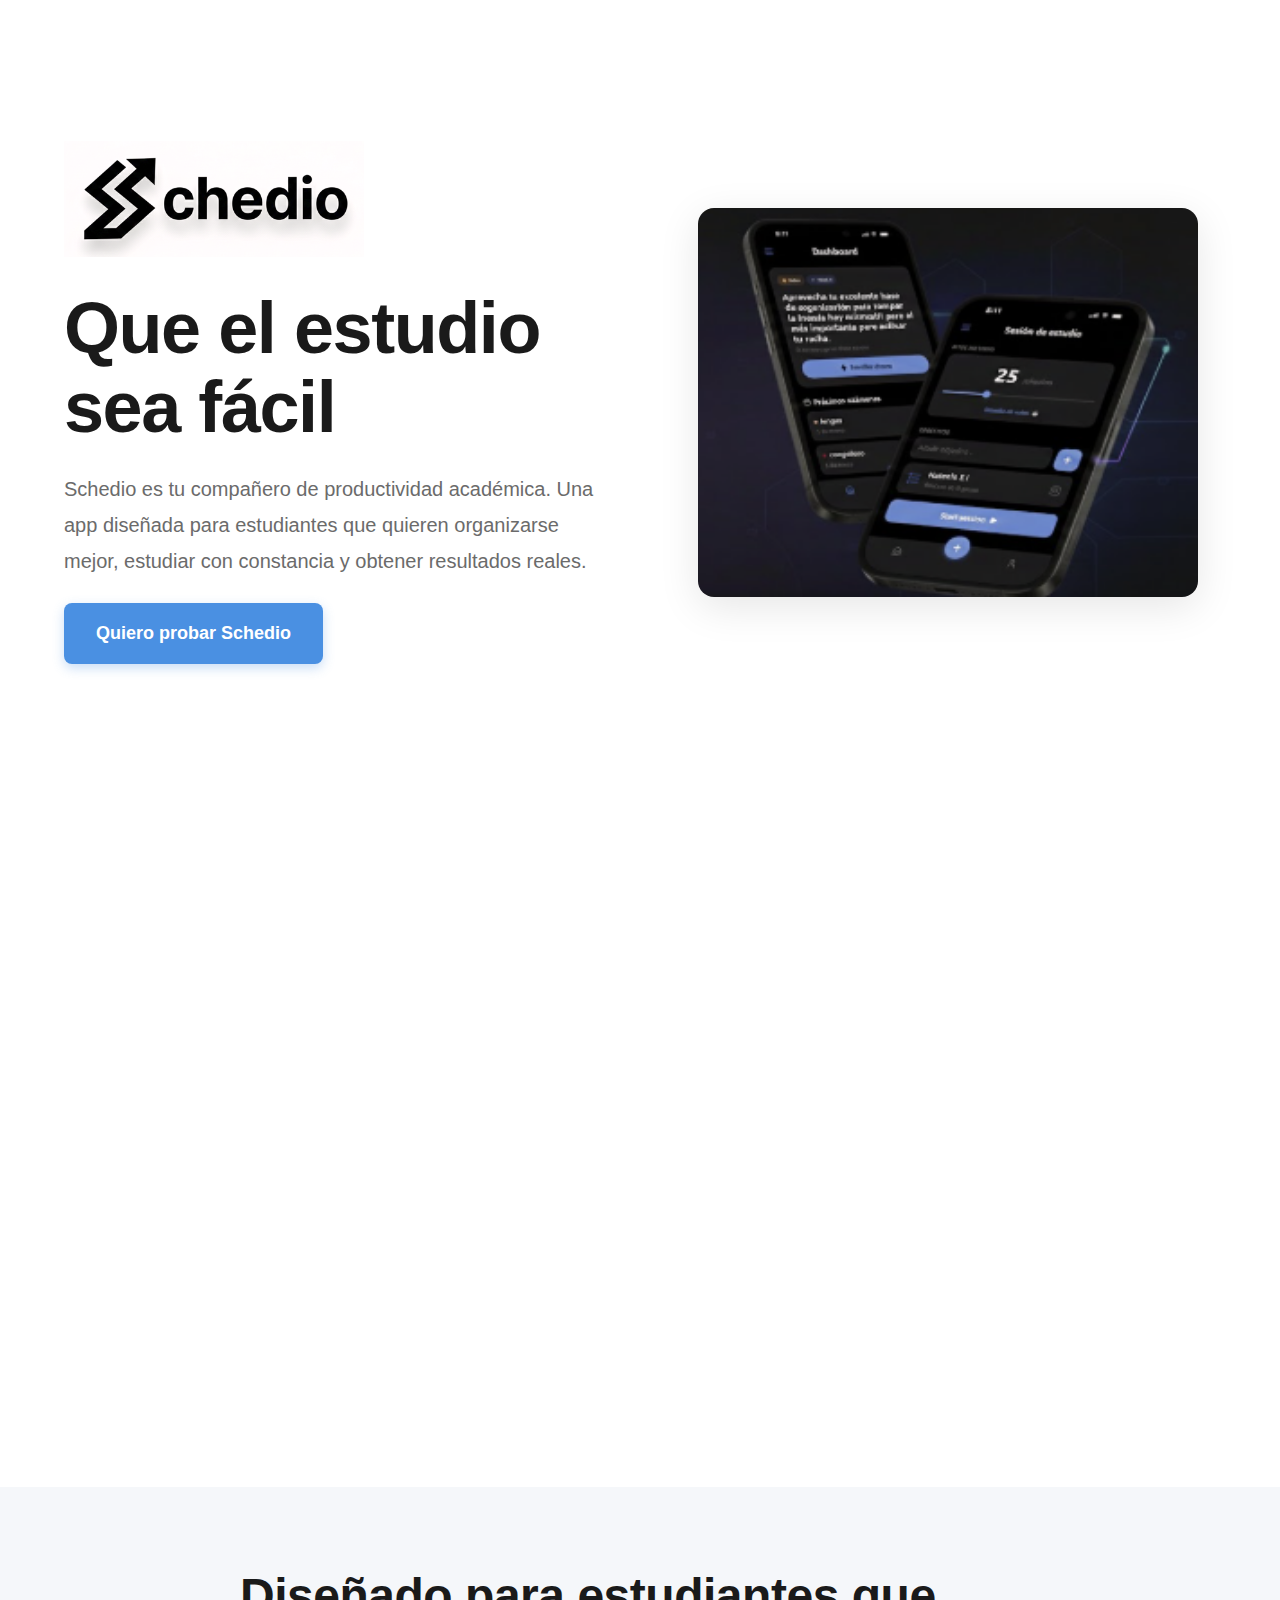
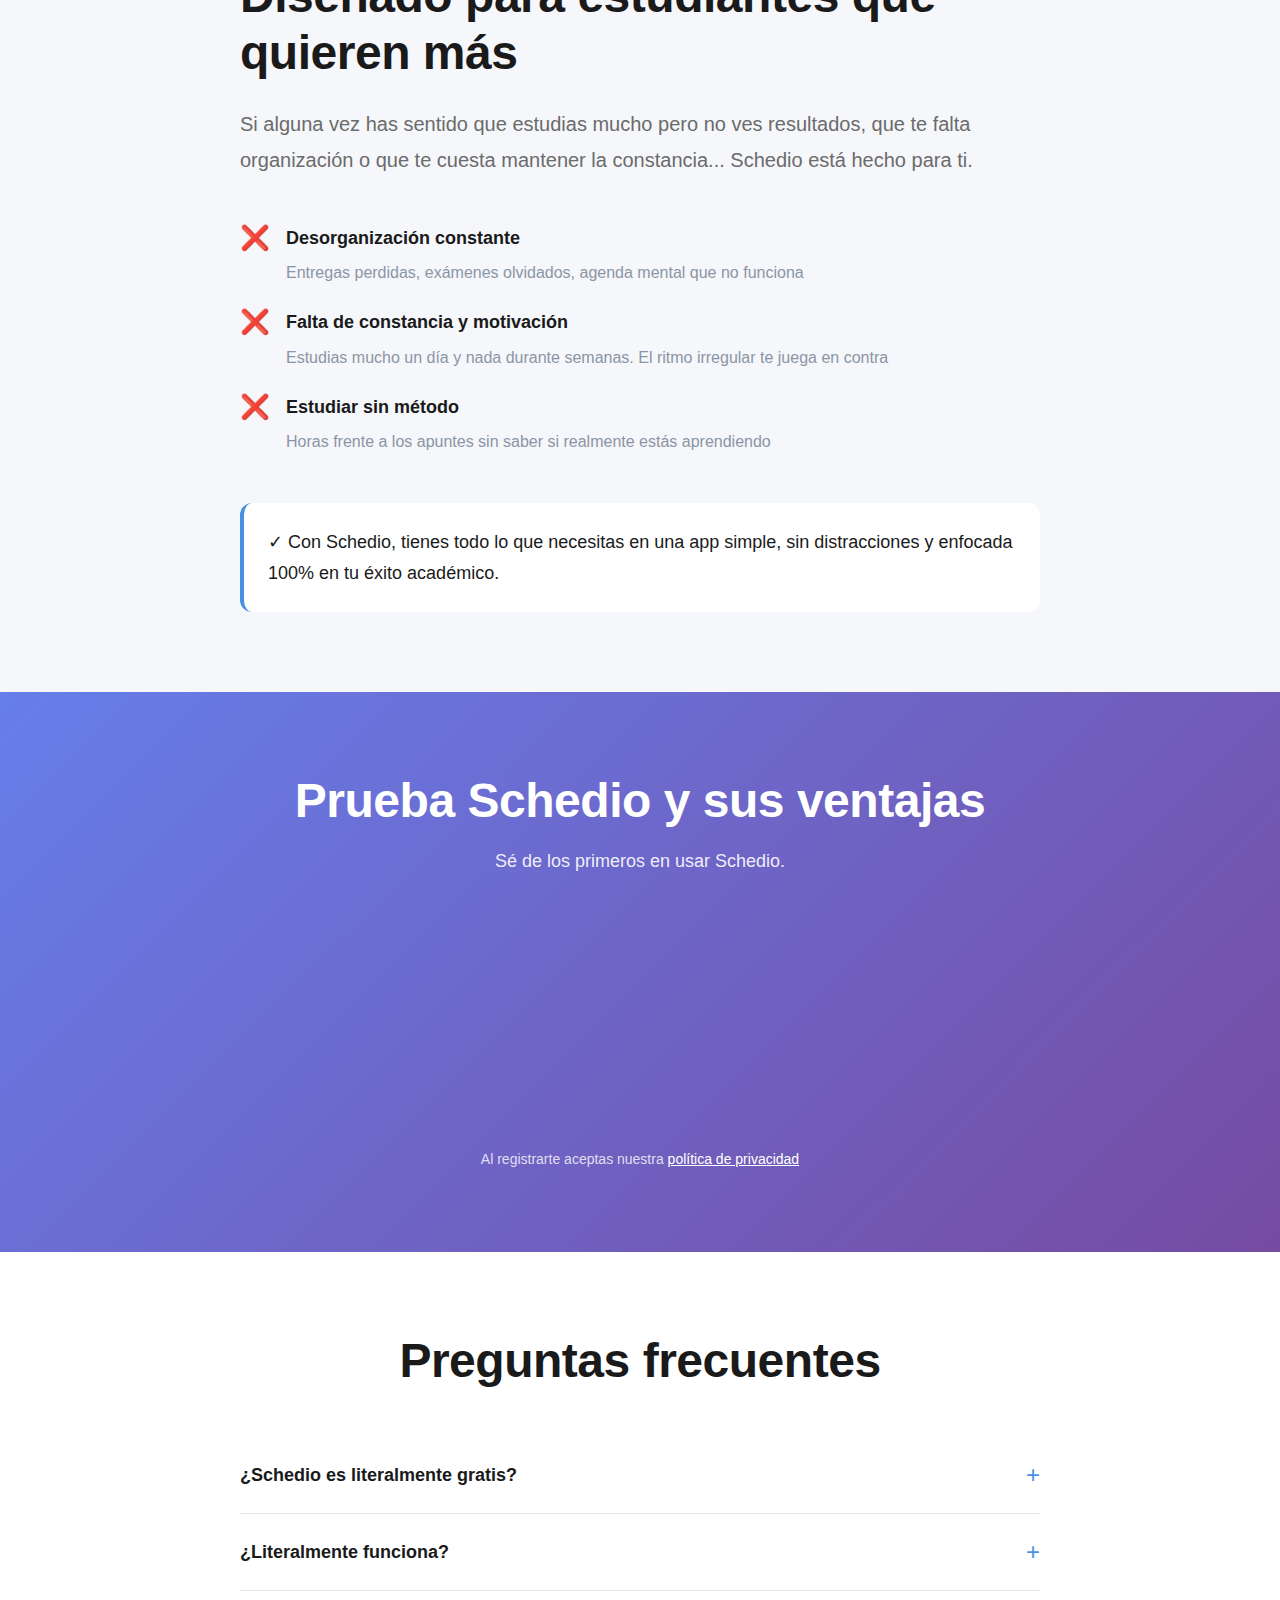
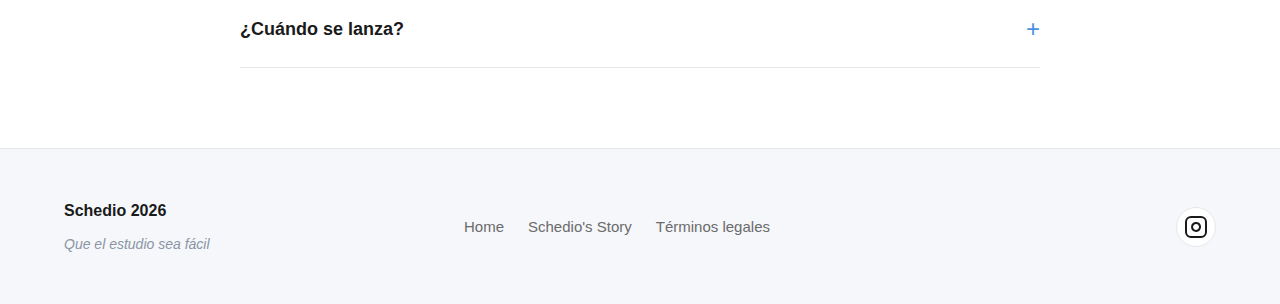
<file: index.html>
<!DOCTYPE html>
<html lang="es">
<head>
    <meta charset="UTF-8">
    <meta name="viewport" content="width=device-width, initial-scale=1.0">
    <title>Schedio - Que el estudio sea fácil</title>
    <link rel="icon" type="image/png" href="Schedio logo app 4k.png">
    <link rel="apple-touch-icon" href="Schedio logo app 4k.png">
    <link rel="stylesheet" href="styles.css">
</head>
<body>
    <!-- HERO SECTION -->
    <section class="hero">
        <div class="container">
            <div class="hero-content">
                <div class="hero-text">
                    <!-- Logo Schedio -->
                    <img src="captura palabra schedio.png" alt="Schedio" class="hero-logo fade-in">
                    
                    <h1 class="fade-in">Que el estudio sea fácil</h1>
                    <p class="hero-description fade-in">
                        Schedio es tu compañero de productividad académica. 
                        Una app diseñada para estudiantes que quieren organizarse mejor, 
                        estudiar con constancia y obtener resultados reales.
                    </p>
                    
                    <!-- CTA Button -->
                    <a href="#early-access" class="cta-button fade-in">Quiero probar Schedio</a>
                </div>
                <div class="hero-image fade-in">
                    <!-- Imagen principal del producto -->
                    <img src="Captura de pantalla 26.png" alt="Schedio App Preview" class="product-image">
                </div>
            </div>
        </div>
    </section>

    <!-- FUNCIONES CLAVE -->
    <section class="features">
        <div class="container">
            <div class="features-grid">
                <!-- Feature 1: Calendario -->
                <div class="feature-card fade-in">
                    <div class="feature-content">
                        <h3>Calendario académico</h3>
                        <p>
                            Organiza todas tus clases, exámenes y entregas en un solo lugar. 
                            Visualiza tu semana de forma clara y nunca más te pierdas una fecha importante.
                        </p>
                    </div>
                    <div class="feature-image">
                        <img src="Captura de pantalla 2025-12-24 173824.png" alt="Calendario académico" class="feature-img">
                    </div>
                </div>

                <!-- Feature 2: Sesiones -->
                <div class="feature-card fade-in">
                    <div class="feature-content">
                        <h3>Sesiones de estudio</h3>
                        <p>
                            Crea sesiones enfocadas con temporizador integrado. 
                            Estudia con técnicas probadas y mide tu tiempo real de concentración.
                            
                        </p>
                    </div>
                    <div class="feature-image">
                        <img src="Captura de pantalla 2025-12-24 173835.png" alt="Sesiones de estudio" class="feature-img">
                    </div>
                </div>

                <!-- Feature 3: Racha -->
                <div class="feature-card fade-in">
                    <div class="feature-content">
                        <h3>Racha de constancia</h3>
                        <p>
                            Mantén tu motivación alta con un sistema de rachas. 
                            Cada día que estudias sumas al rango. La constancia es la clave del éxito académico.
                        </p>
                    </div>
                    <div class="feature-image">
                        <img src="Captura de pantalla 2025-12-24 173850.png" alt="Racha de constancia" class="feature-img">
                    </div>
                </div>
            </div>
        </div>
    </section>

    <!-- PARA QUIÉN / PROBLEMAS -->
    <section class="problems">
        <div class="container">
            <div class="problems-content">
                <div class="problems-text">
                    <h2>Diseñado para estudiantes que quieren más</h2>
                    <p class="lead">
                        Si alguna vez has sentido que estudias mucho pero no ves resultados, 
                        que te falta organización o que te cuesta mantener la constancia... 
                        Schedio está hecho para ti.
                    </p>
                    
                    <div class="problems-list">
                        <div class="problem-item">
                            <div class="problem-icon">❌</div>
                            <div class="problem-text">
                                <h4>Desorganización constante</h4>
                                <p>Entregas perdidas, exámenes olvidados, agenda mental que no funciona</p>
                            </div>
                        </div>
                        
                        <div class="problem-item">
                            <div class="problem-icon">❌</div>
                            <div class="problem-text">
                                <h4>Falta de constancia y motivación</h4>
                                <p>Estudias mucho un día y nada durante semanas. El ritmo irregular te juega en contra</p>
                            </div>
                        </div>
                        
                        <div class="problem-item">
                            <div class="problem-icon">❌</div>
                            <div class="problem-text">
                                <h4>Estudiar sin método</h4>
                                <p>Horas frente a los apuntes sin saber si realmente estás aprendiendo</p>
                            </div>
                        </div>
                    </div>

                    <div class="solution-highlight">
                        <p>
                            ✓ Con Schedio, tienes todo lo que necesitas en una app simple, 
                            sin distracciones y enfocada 100% en tu éxito académico.
                        </p>
                    </div>
                </div>
            </div>
        </div>
    </section>

    <!-- FORMULARIO DE EARLY ACCESS -->
    <section class="early-access" id="early-access">
        <div class="container">
            <div class="early-access-content">
                <h2>Prueba Schedio y sus ventajas</h2>
                <p>Sé de los primeros en usar Schedio. </p>
                
                <div class="form-container">
                    <!-- Tally Form -->
                    <iframe 
                        data-tally-src="https://tally.so/embed/ja6KPR?alignLeft=1&hideTitle=1&transparentBackground=1&dynamicHeight=1" 
                        loading="lazy" 
                        width="100%" 
                        height="200" 
                        frameborder="0" 
                        marginheight="0" 
                        marginwidth="0" 
                        title="Schedio lista de espera">
                    </iframe>
                    
                    <p class="form-note" style="margin-top: 16px;">
                        Al registrarte aceptas nuestra <a href="legal.html">política de privacidad</a>
                    </p>
                </div>
            </div>
        </div>
    </section>

    <!-- FAQ -->
    <section class="faq">
        <div class="container">
            <h2>Preguntas frecuentes</h2>
            
            <div class="faq-list">
                <!-- FAQ 1 -->
                <div class="faq-item">
                    <button class="faq-question" onclick="toggleFaq(this)">
                        <span>¿Schedio es literalmente gratis?</span>
                        <span class="faq-icon">+</span>
                    </button>
                    <div class="faq-answer">
                        <p>
                           Creemos que una herramienta de estudio debe ser accesible para todo el mundo. 
                           Por ello, Schedio será totalmente gratuito y con una versión premium de pago. 
                           Obtén ventajas inscribiéndote ahora.
                        </p>
                    </div>
                </div>

                <!-- FAQ 2 -->
                <div class="faq-item">
                    <button class="faq-question" onclick="toggleFaq(this)">
                        <span>¿Literalmente funciona?</span>
                        <span class="faq-icon">+</span>
                    </button>
                    <div class="faq-answer">
                        <p>
                            Schedio está construido sobre principios probados de productividad: 
                            organización visual, seguimiento de hábitos y técnicas de estudio efectivas. 
                            No es magia, es método. Si lo usas con constancia, verás resultados reales 
                            en tu rendimiento académico. De ti depende probarlo.
                        </p>
                    </div>
                </div>

                <!-- FAQ 3 -->
                <div class="faq-item">
                    <button class="faq-question" onclick="toggleFaq(this)">
                        <span>¿Cuándo se lanza?</span>
                        <span class="faq-icon">+</span>
                    </button>
                    <div class="faq-answer">
                        <p>
                            Estamos en fase de desarrollo. Los usuarios que se apunten al acceso 
                            anticipado serán los primeros en probar Schedio. Nuestro objetivo es 
                            lanzar una primera versión a mediados de marzo. Te mantendremos 
                            informado por email.
                        </p>
                    </div>
                </div>
            </div>
        </div>
    </section>

    <!-- FOOTER -->
    <footer class="footer">
        <div class="container">
            <div class="footer-content">
                <div class="footer-brand">
                    <p class="footer-year">Schedio 2026</p>
                    <p class="footer-tagline">Que el estudio sea fácil</p>
                </div>
                
                <nav class="footer-links">
                    <a href="index.html">Home</a>
                    <a href="story.html">Schedio's Story</a>
                    <a href="legal.html">Términos legales</a>
                </nav>
                
                <div class="footer-social">
                    <a href="https://www.instagram.com/schedio.app?igsh=MXNtajNiODc4ZWQzMw%3D%3D&utm_source=qr" aria-label="Instagram" class="social-link">
                        <svg width="24" height="24" viewBox="0 0 24 24" fill="none" stroke="currentColor" stroke-width="2">
                            <rect x="2" y="2" width="20" height="20" rx="5" ry="5"></rect>
                            <path d="M16 11.37A4 4 0 1 1 12.63 8 4 4 0 0 1 16 11.37z"></path>
                            <line x1="17.5" y1="6.5" x2="17.51" y2="6.5"></line>
                        </svg>
                    </a>
                </div>
            </div>
        </div>
    </footer>

    <script src="script.js"></script>
    
    <!-- Tally Embed Script -->
    <script>
        var d=document,w="https://tally.so/widgets/embed.js",v=function(){"undefined"!=typeof Tally?Tally.loadEmbeds():d.querySelectorAll("iframe[data-tally-src]:not([src])").forEach((function(e){e.src=e.dataset.tallySrc}))};if("undefined"!=typeof Tally)v();else if(d.querySelector('script[src="'+w+'"]')==null){var s=d.createElement("script");s.src=w,s.onload=v,s.onerror=v,d.body.appendChild(s);}
    </script>
</body>
</html>
</file>
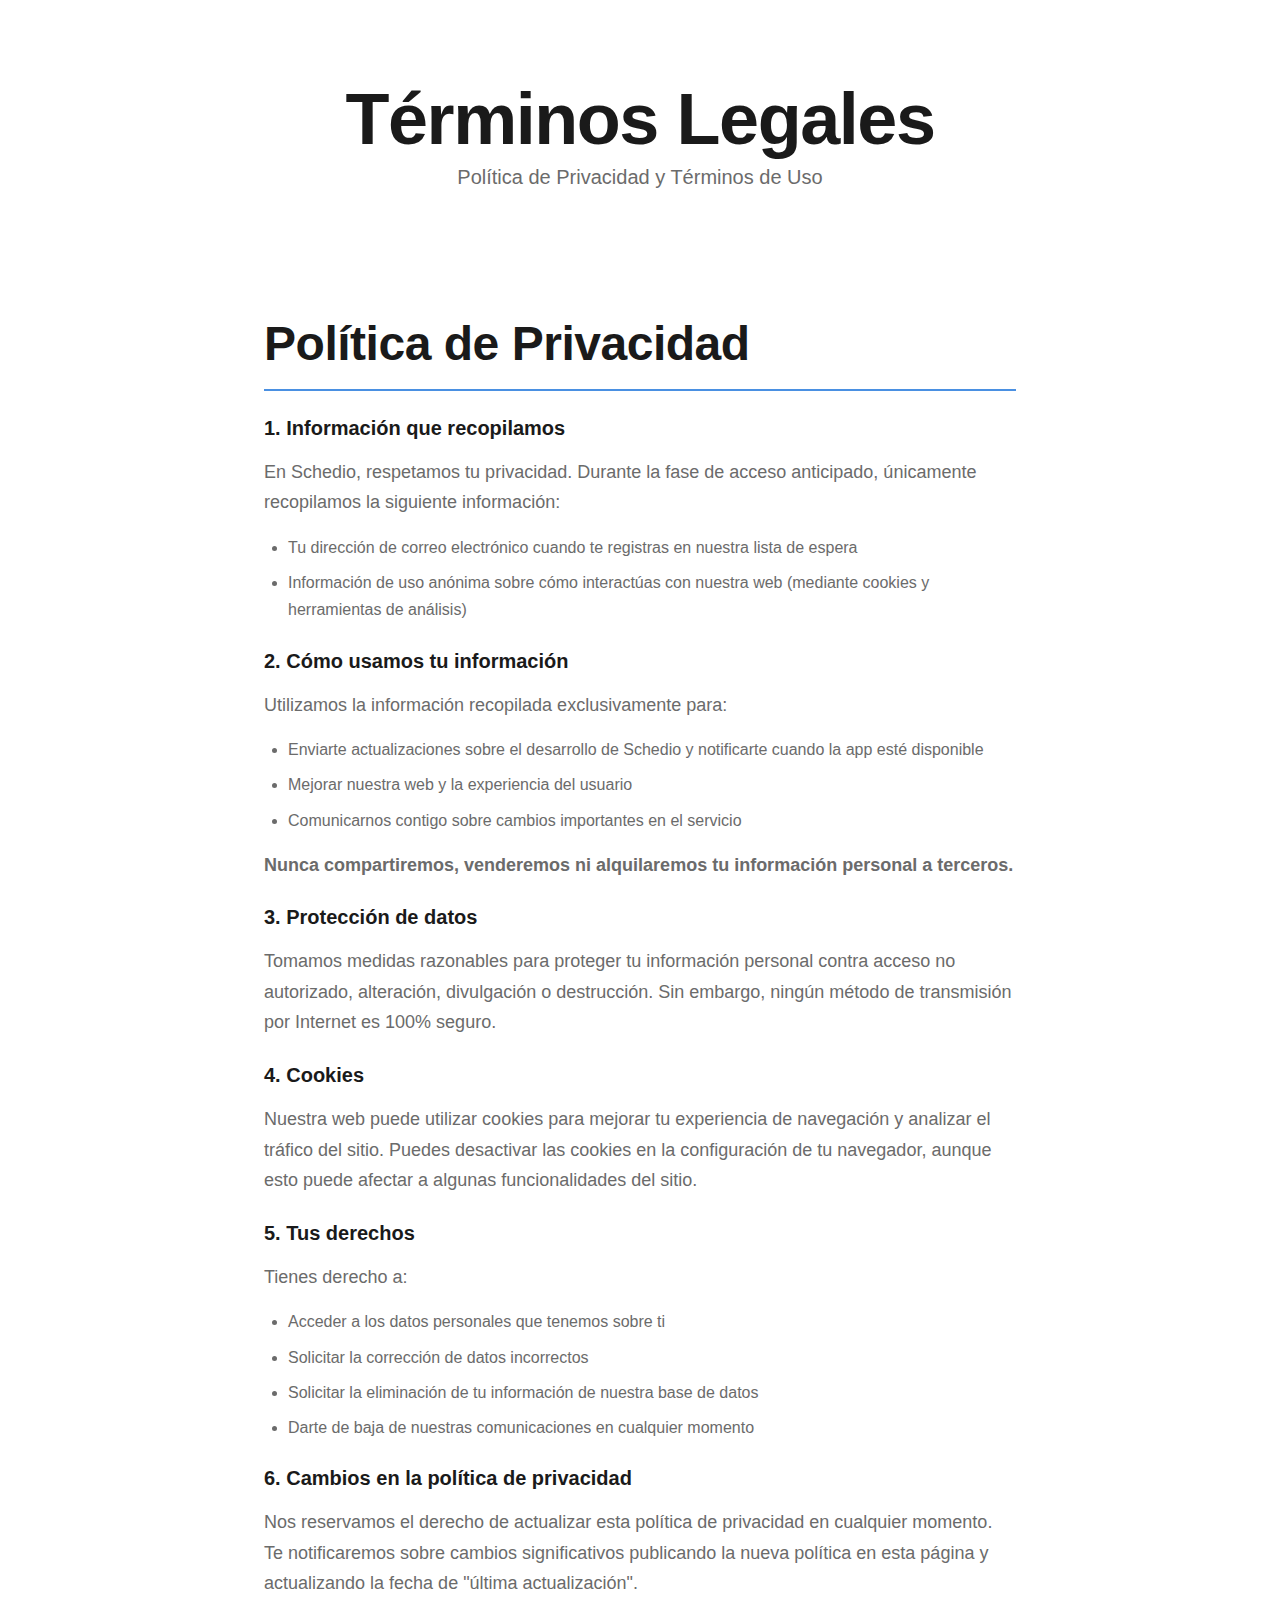
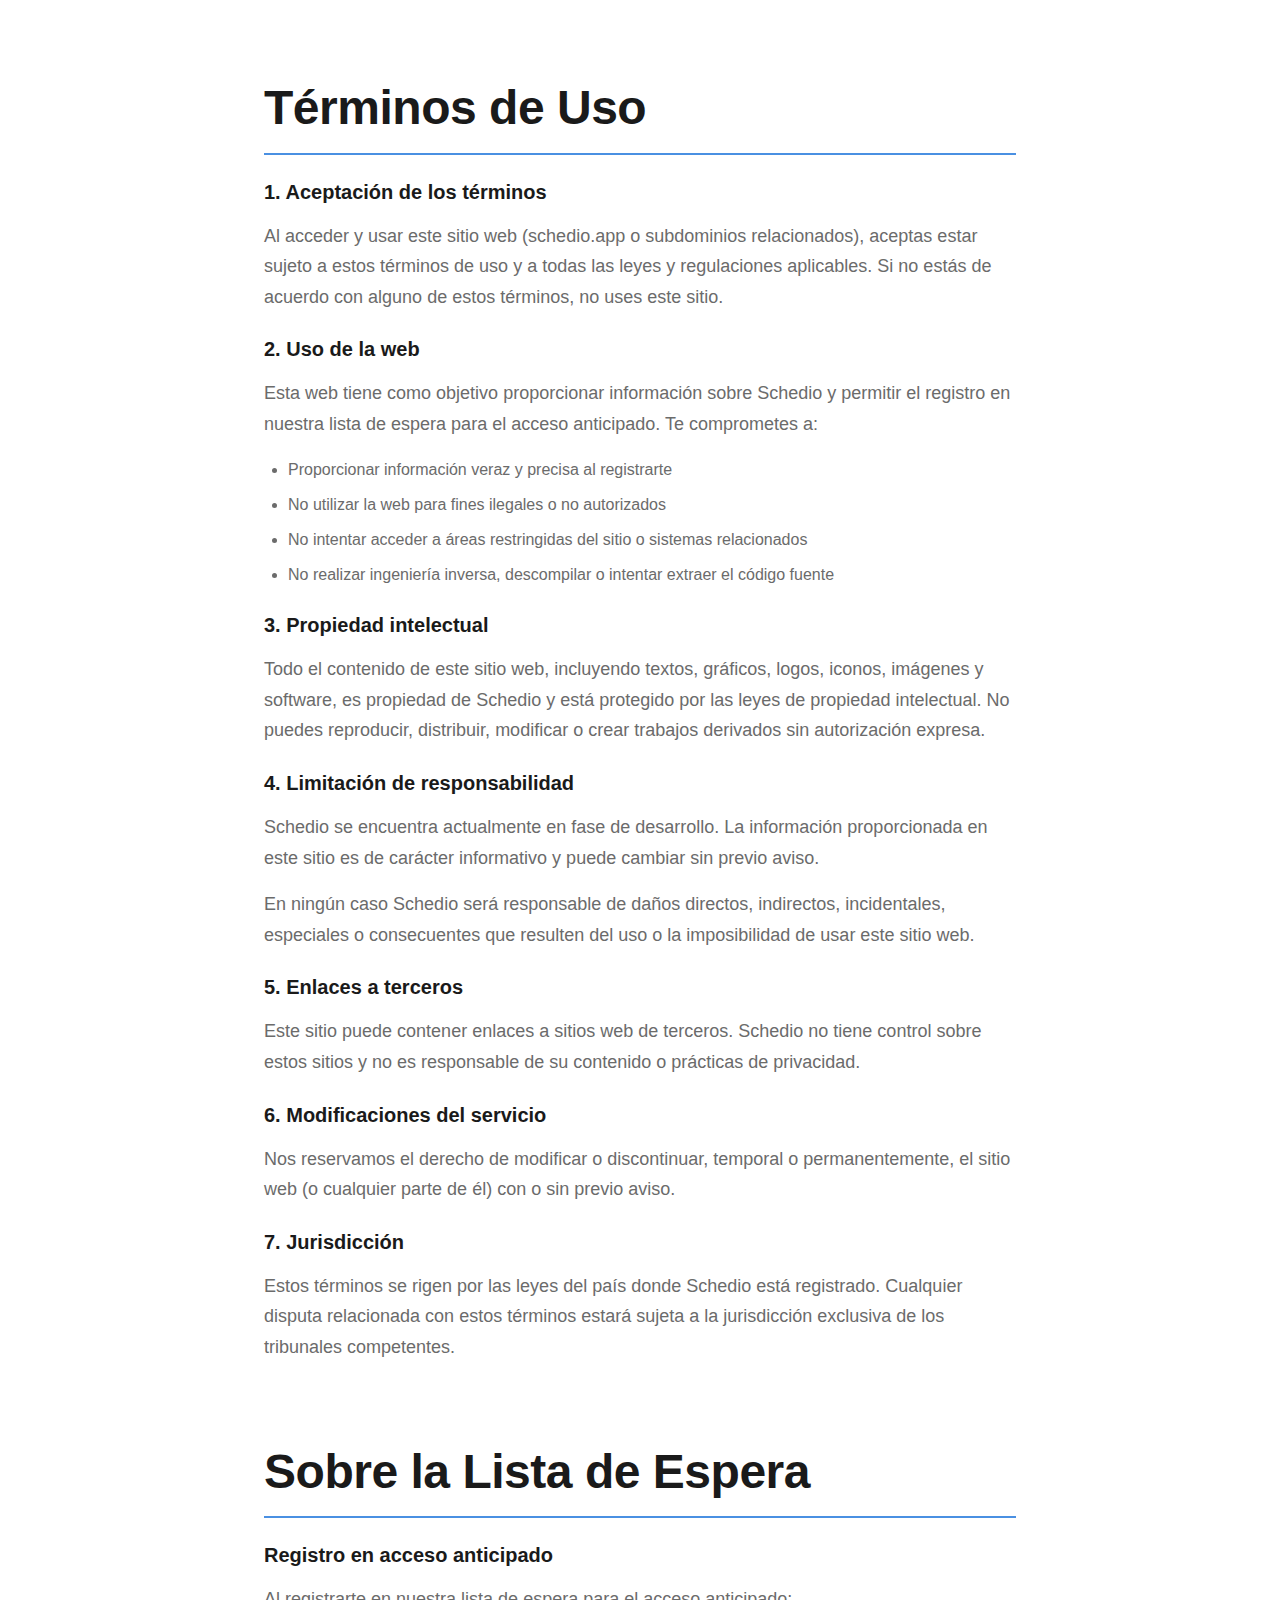
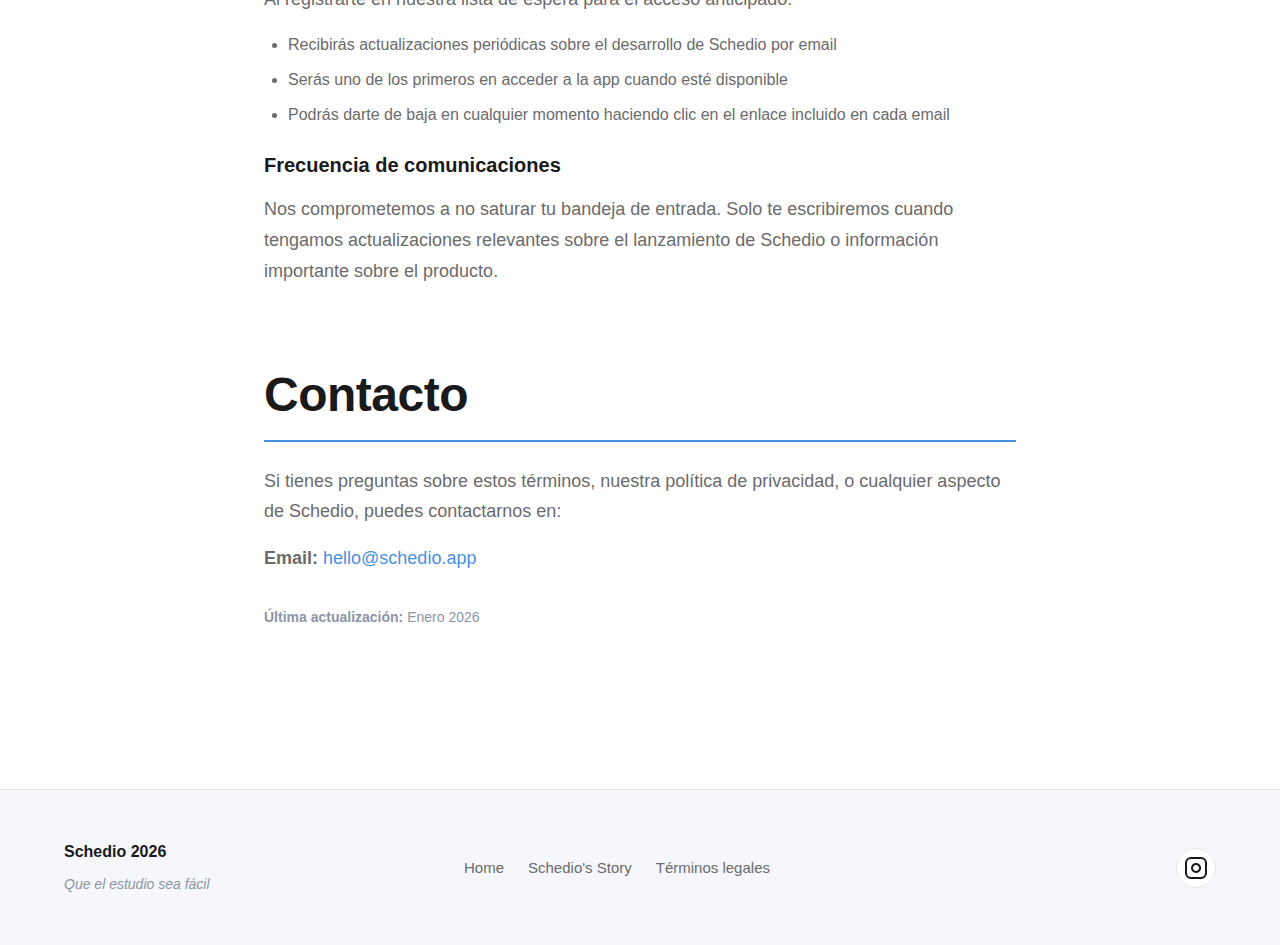
<file: legal.html>
<!DOCTYPE html>
<html lang="es">
<head>
    <meta charset="UTF-8">
    <meta name="viewport" content="width=device-width, initial-scale=1.0">
    <title>Términos Legales - Schedio</title>
    <link rel="stylesheet" href="styles.css">
</head>
<body>
    <!-- HERO -->
    <section class="legal-hero">
        <div class="container">
            <h1>Términos Legales</h1>
            <p class="lead">
                Política de Privacidad y Términos de Uso
            </p>
        </div>
    </section>

    <!-- LEGAL CONTENT -->
    <section class="legal-content">
        <div class="container">
            
            <!-- POLÍTICA DE PRIVACIDAD -->
            <div class="legal-section">
                <h2>Política de Privacidad</h2>
                
                <h3>1. Información que recopilamos</h3>
                <p>
                    En Schedio, respetamos tu privacidad. Durante la fase de acceso anticipado, 
                    únicamente recopilamos la siguiente información:
                </p>
                <ul>
                    <li>Tu dirección de correo electrónico cuando te registras en nuestra lista de espera</li>
                    <li>Información de uso anónima sobre cómo interactúas con nuestra web (mediante cookies y herramientas de análisis)</li>
                </ul>

                <h3>2. Cómo usamos tu información</h3>
                <p>
                    Utilizamos la información recopilada exclusivamente para:
                </p>
                <ul>
                    <li>Enviarte actualizaciones sobre el desarrollo de Schedio y notificarte cuando la app esté disponible</li>
                    <li>Mejorar nuestra web y la experiencia del usuario</li>
                    <li>Comunicarnos contigo sobre cambios importantes en el servicio</li>
                </ul>
                <p>
                    <strong>Nunca compartiremos, venderemos ni alquilaremos tu información personal a terceros.</strong>
                </p>

                <h3>3. Protección de datos</h3>
                <p>
                    Tomamos medidas razonables para proteger tu información personal contra acceso 
                    no autorizado, alteración, divulgación o destrucción. Sin embargo, ningún método 
                    de transmisión por Internet es 100% seguro.
                </p>

                <h3>4. Cookies</h3>
                <p>
                    Nuestra web puede utilizar cookies para mejorar tu experiencia de navegación 
                    y analizar el tráfico del sitio. Puedes desactivar las cookies en la configuración 
                    de tu navegador, aunque esto puede afectar a algunas funcionalidades del sitio.
                </p>

                <h3>5. Tus derechos</h3>
                <p>
                    Tienes derecho a:
                </p>
                <ul>
                    <li>Acceder a los datos personales que tenemos sobre ti</li>
                    <li>Solicitar la corrección de datos incorrectos</li>
                    <li>Solicitar la eliminación de tu información de nuestra base de datos</li>
                    <li>Darte de baja de nuestras comunicaciones en cualquier momento</li>
                </ul>

                <h3>6. Cambios en la política de privacidad</h3>
                <p>
                    Nos reservamos el derecho de actualizar esta política de privacidad en cualquier momento. 
                    Te notificaremos sobre cambios significativos publicando la nueva política en esta página 
                    y actualizando la fecha de "última actualización".
                </p>
            </div>

            <!-- TÉRMINOS DE USO -->
            <div class="legal-section">
                <h2>Términos de Uso</h2>
                
                <h3>1. Aceptación de los términos</h3>
                <p>
                    Al acceder y usar este sitio web (schedio.app o subdominios relacionados), 
                    aceptas estar sujeto a estos términos de uso y a todas las leyes y regulaciones 
                    aplicables. Si no estás de acuerdo con alguno de estos términos, no uses este sitio.
                </p>

                <h3>2. Uso de la web</h3>
                <p>
                    Esta web tiene como objetivo proporcionar información sobre Schedio y permitir 
                    el registro en nuestra lista de espera para el acceso anticipado. Te comprometes a:
                </p>
                <ul>
                    <li>Proporcionar información veraz y precisa al registrarte</li>
                    <li>No utilizar la web para fines ilegales o no autorizados</li>
                    <li>No intentar acceder a áreas restringidas del sitio o sistemas relacionados</li>
                    <li>No realizar ingeniería inversa, descompilar o intentar extraer el código fuente</li>
                </ul>

                <h3>3. Propiedad intelectual</h3>
                <p>
                    Todo el contenido de este sitio web, incluyendo textos, gráficos, logos, iconos, 
                    imágenes y software, es propiedad de Schedio y está protegido por las leyes de 
                    propiedad intelectual. No puedes reproducir, distribuir, modificar o crear trabajos 
                    derivados sin autorización expresa.
                </p>

                <h3>4. Limitación de responsabilidad</h3>
                <p>
                    Schedio se encuentra actualmente en fase de desarrollo. La información proporcionada 
                    en este sitio es de carácter informativo y puede cambiar sin previo aviso.
                </p>
                <p>
                    En ningún caso Schedio será responsable de daños directos, indirectos, incidentales, 
                    especiales o consecuentes que resulten del uso o la imposibilidad de usar este sitio web.
                </p>

                <h3>5. Enlaces a terceros</h3>
                <p>
                    Este sitio puede contener enlaces a sitios web de terceros. Schedio no tiene control 
                    sobre estos sitios y no es responsable de su contenido o prácticas de privacidad.
                </p>

                <h3>6. Modificaciones del servicio</h3>
                <p>
                    Nos reservamos el derecho de modificar o discontinuar, temporal o permanentemente, 
                    el sitio web (o cualquier parte de él) con o sin previo aviso.
                </p>

                <h3>7. Jurisdicción</h3>
                <p>
                    Estos términos se rigen por las leyes del país donde Schedio está registrado. 
                    Cualquier disputa relacionada con estos términos estará sujeta a la jurisdicción 
                    exclusiva de los tribunales competentes.
                </p>
            </div>

            <!-- LISTA DE ESPERA -->
            <div class="legal-section">
                <h2>Sobre la Lista de Espera</h2>
                
                <h3>Registro en acceso anticipado</h3>
                <p>
                    Al registrarte en nuestra lista de espera para el acceso anticipado:
                </p>
                <ul>
                    <li>Recibirás actualizaciones periódicas sobre el desarrollo de Schedio por email</li>
                    <li>Serás uno de los primeros en acceder a la app cuando esté disponible</li>
                    <li>Podrás darte de baja en cualquier momento haciendo clic en el enlace incluido en cada email</li>
                </ul>

                <h3>Frecuencia de comunicaciones</h3>
                <p>
                    Nos comprometemos a no saturar tu bandeja de entrada. Solo te escribiremos cuando 
                    tengamos actualizaciones relevantes sobre el lanzamiento de Schedio o información 
                    importante sobre el producto.
                </p>
            </div>

            <!-- CONTACTO -->
            <div class="legal-section">
                <h2>Contacto</h2>
                <p>
                    Si tienes preguntas sobre estos términos, nuestra política de privacidad, 
                    o cualquier aspecto de Schedio, puedes contactarnos en:
                </p>
                <p>
                    <strong>Email:</strong> <a href="mailto:hello@schedio.app">hello@schedio.app</a>
                </p>
                <p style="margin-top: 32px; color: #8B95A5; font-size: 0.875rem;">
                    <strong>Última actualización:</strong> Enero 2026
                </p>
            </div>

        </div>
    </section>

    <!-- FOOTER -->
    <footer class="footer">
        <div class="container">
            <div class="footer-content">
                <div class="footer-brand">
                    <p class="footer-year">Schedio 2026</p>
                    <p class="footer-tagline">Que el estudio sea fácil</p>
                </div>
                
                <nav class="footer-links">
                    <a href="index.html">Home</a>
                    <a href="story.html">Schedio's Story</a>
                    <a href="legal.html">Términos legales</a>
                </nav>
                
                <div class="footer-social">
                    <a href="#" aria-label="Instagram" class="social-link">
                        <svg width="24" height="24" viewBox="0 0 24 24" fill="none" stroke="currentColor" stroke-width="2">
                            <rect x="2" y="2" width="20" height="20" rx="5" ry="5"></rect>
                            <path d="M16 11.37A4 4 0 1 1 12.63 8 4 4 0 0 1 16 11.37z"></path>
                            <line x1="17.5" y1="6.5" x2="17.51" y2="6.5"></line>
                        </svg>
                    </a>
                </div>
            </div>
        </div>
    </footer>

    <script src="script.js"></script>
</body>
</html>
</file>
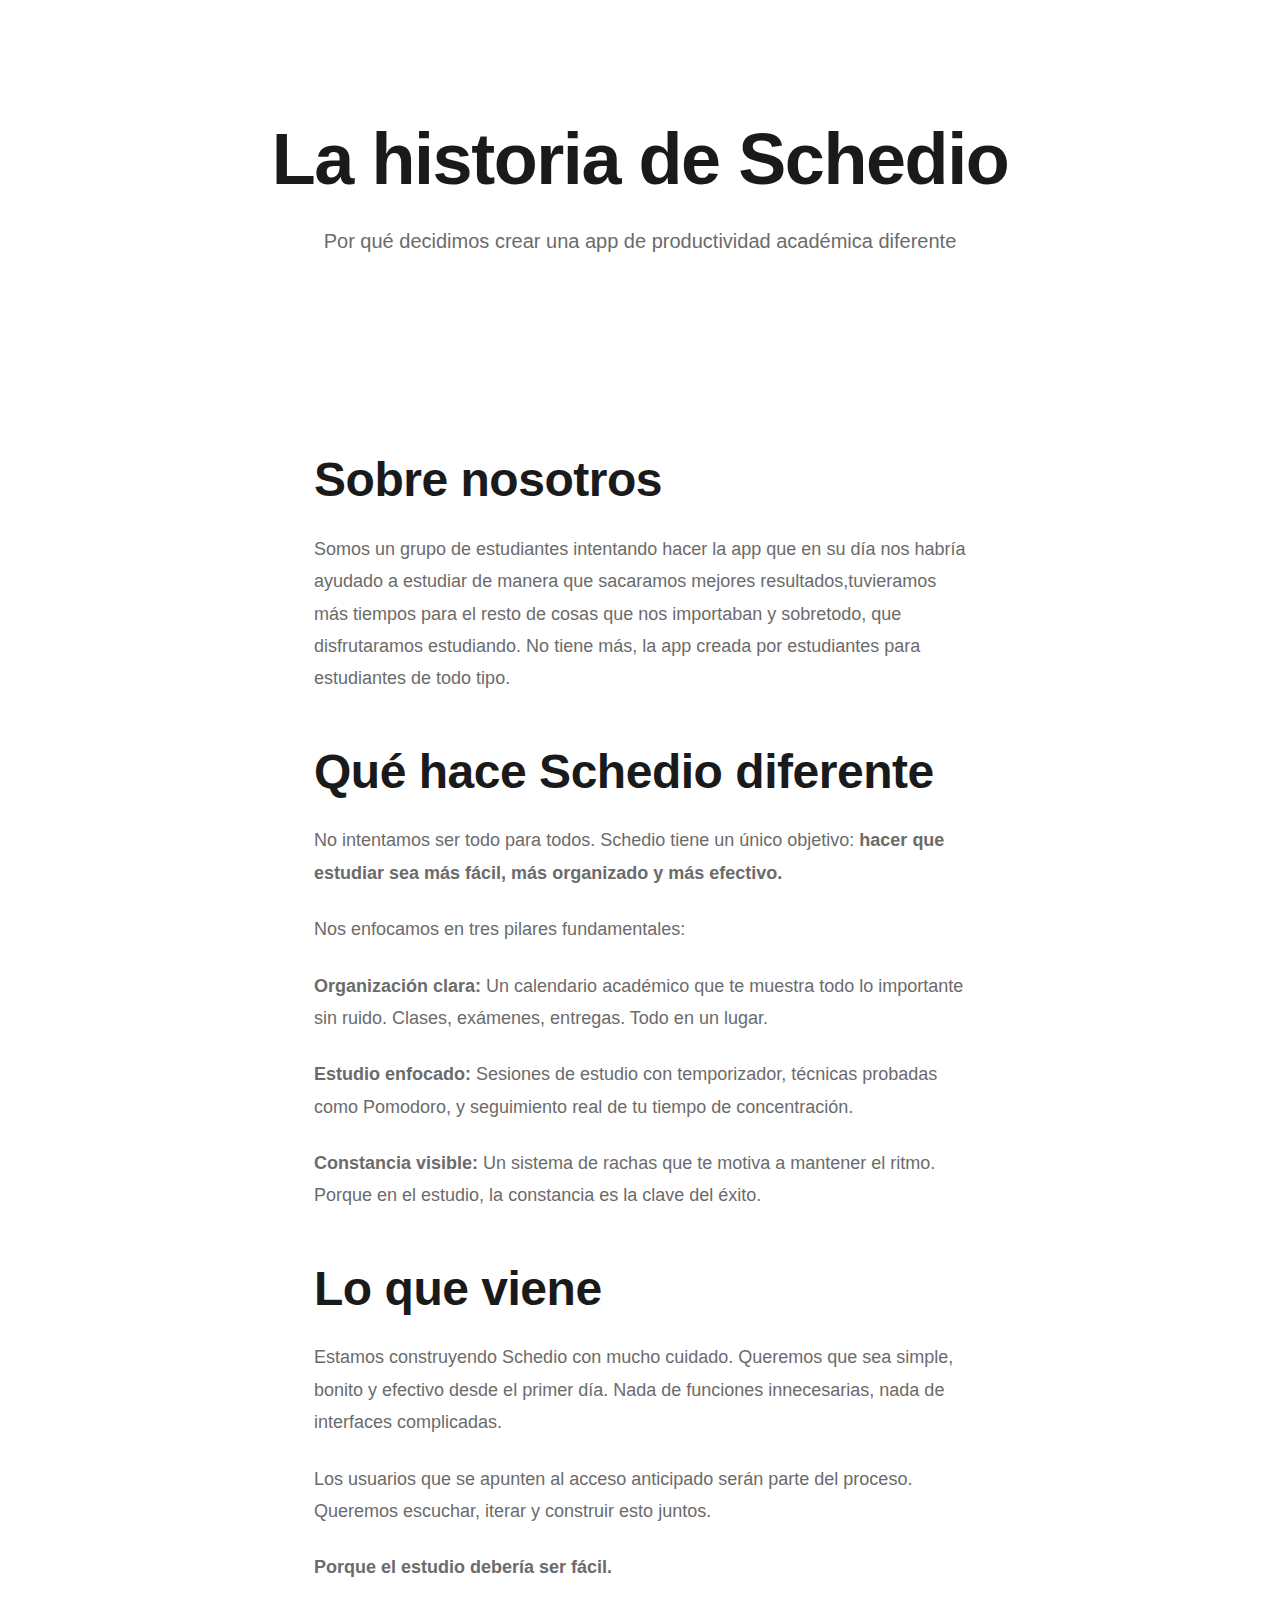
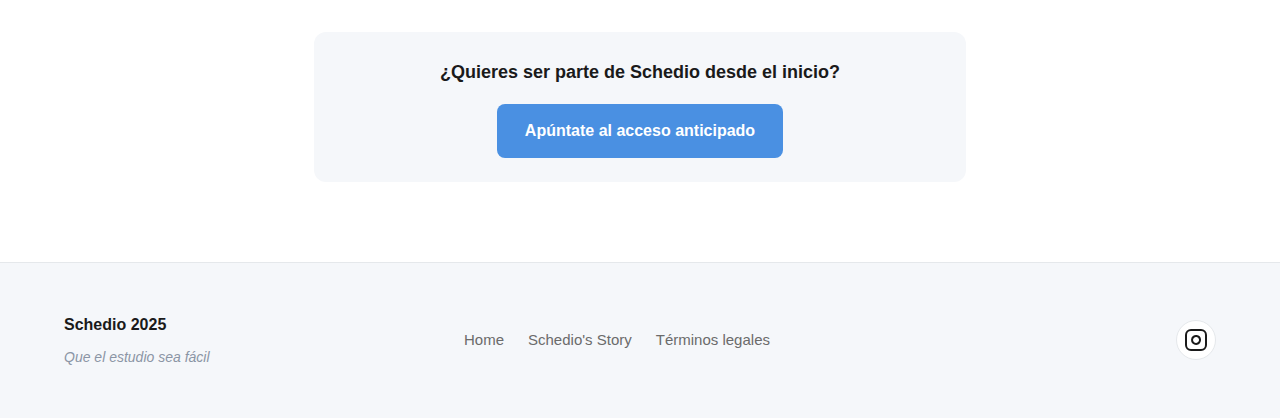
<file: story.html>
<!DOCTYPE html>
<html lang="es">
<head>
    <meta charset="UTF-8">
    <meta name="viewport" content="width=device-width, initial-scale=1.0">
    <title>Schedio's Story - Por qué existe Schedio</title>
    <link rel="stylesheet" href="styles.css">
</head>
<body>
    <!-- HERO -->
    <section class="story-hero">
        <div class="container">
            <h1>La historia de Schedio</h1>
            <p class="lead">
                Por qué decidimos crear una app de productividad académica diferente
            </p>
        </div>
    </section>

    <!-- STORY CONTENT -->
    <section class="story-content">
        <div class="container">
            <h2>Sobre nosotros</h2>
            <p>
                Somos un grupo de estudiantes intentando hacer la app que en su día nos habría ayudado 
                a estudiar de manera que sacaramos mejores resultados,tuvieramos más tiempos para el 
                resto de cosas que nos importaban y sobretodo, que disfrutaramos estudiando.
                No tiene más, la app creada por estudiantes para estudiantes de todo tipo.
                
            </p>
           

            <h2>Qué hace Schedio diferente</h2>
            <p>
                No intentamos ser todo para todos. Schedio tiene un único objetivo: 
                <strong>hacer que estudiar sea más fácil, más organizado y más efectivo.</strong>
            </p>
            <p>
                Nos enfocamos en tres pilares fundamentales:
            </p>
            <p>
                <strong>Organización clara:</strong> Un calendario académico que te muestra todo 
                lo importante sin ruido. Clases, exámenes, entregas. Todo en un lugar.
            </p>
            <p>
                <strong>Estudio enfocado:</strong> Sesiones de estudio con temporizador, técnicas 
                probadas como Pomodoro, y seguimiento real de tu tiempo de concentración.
            </p>
            <p>
                <strong>Constancia visible:</strong> Un sistema de rachas que te motiva a mantener 
                el ritmo. Porque en el estudio, la constancia es la clave del éxito.
            </p>

    
            <h2>Lo que viene</h2>
            <p>
                Estamos construyendo Schedio con mucho cuidado. Queremos que sea simple, 
                bonito y efectivo desde el primer día. Nada de funciones innecesarias, 
                nada de interfaces complicadas.
            </p>
            <p>
                Los usuarios que se apunten al acceso anticipado serán parte del proceso. 
                Queremos escuchar, iterar y construir esto juntos.
            </p>
            <p>
                <strong>Porque el estudio debería ser fácil.</strong>
            </p>

            <div style="margin-top: 48px; padding: 24px; background: #F5F7FA; border-radius: 12px; text-align: center;">
                <p style="color: #1A1A1A; font-weight: 600; margin-bottom: 16px;">
                    ¿Quieres ser parte de Schedio desde el inicio?
                </p>
                <a href="index.html#early-access" style="display: inline-block; padding: 14px 28px; background: #4A90E2; color: white; border-radius: 8px; font-weight: 600; text-decoration: none;">
                    Apúntate al acceso anticipado
                </a>
            </div>
        </div>
    </section>

    <!-- FOOTER -->
    <footer class="footer">
        <div class="container">
            <div class="footer-content">
                <div class="footer-brand">
                    <p class="footer-year">Schedio 2025</p>
                    <p class="footer-tagline">Que el estudio sea fácil</p>
                </div>
                
                <nav class="footer-links">
                    <a href="index.html">Home</a>
                    <a href="story.html">Schedio's Story</a>
                    <a href="legal.html">Términos legales</a>
                </nav>
                
                <div class="footer-social">
                    <a href="#" aria-label="Instagram" class="social-link">
                        <svg width="24" height="24" viewBox="0 0 24 24" fill="none" stroke="currentColor" stroke-width="2">
                            <rect x="2" y="2" width="20" height="20" rx="5" ry="5"></rect>
                            <path d="M16 11.37A4 4 0 1 1 12.63 8 4 4 0 0 1 16 11.37z"></path>
                            <line x1="17.5" y1="6.5" x2="17.51" y2="6.5"></line>
                        </svg>
                    </a>
                </div>
            </div>
        </div>
    </footer>

    <script src="script.js"></script>
</body>
</html>
</file>
<file: styles.css>
/* ============================================
   SCHEDIO - LANDING PAGE STYLES
   Premium, clean, Notion/Apple inspired
   ============================================ */

/* RESET & BASE */
* {
    margin: 0;
    padding: 0;
    box-sizing: border-box;
}

:root {
    /* Colors */
    --color-primary: #4A90E2;
    --color-primary-dark: #357ABD;
    --color-text: #1A1A1A;
    --color-text-secondary: #6B6B6B;
    --color-text-light: #8B95A5;
    --color-background: #FFFFFF;
    --color-background-alt: #F5F7FA;
    --color-border: #E5E8EB;
    
    /* Typography */
    --font-primary: -apple-system, BlinkMacSystemFont, 'Inter', 'Segoe UI', 'Roboto', sans-serif;
    
    /* Spacing */
    --spacing-xs: 8px;
    --spacing-sm: 16px;
    --spacing-md: 24px;
    --spacing-lg: 48px;
    --spacing-xl: 80px;
    --spacing-2xl: 120px;
    
    /* Border radius */
    --radius-sm: 8px;
    --radius-md: 12px;
    --radius-lg: 16px;
    
    /* Transitions */
    --transition: all 0.3s cubic-bezier(0.4, 0, 0.2, 1);
}

html {
    scroll-behavior: smooth;
}

body {
    font-family: var(--font-primary);
    color: var(--color-text);
    background-color: var(--color-background);
    line-height: 1.6;
    font-size: 16px;
    -webkit-font-smoothing: antialiased;
    -moz-osx-font-smoothing: grayscale;
}

/* CONTAINER */
.container {
    max-width: 1200px;
    margin: 0 auto;
    padding: 0 var(--spacing-md);
}

/* TYPOGRAPHY */
h1 {
    font-size: clamp(2.5rem, 6vw, 4.5rem);
    font-weight: 700;
    line-height: 1.1;
    letter-spacing: -0.02em;
    color: var(--color-text);
}

h2 {
    font-size: clamp(2rem, 4vw, 3rem);
    font-weight: 700;
    line-height: 1.2;
    letter-spacing: -0.01em;
    margin-bottom: var(--spacing-md);
    color: var(--color-text);
}

h3 {
    font-size: 1.5rem;
    font-weight: 600;
    line-height: 1.3;
    margin-bottom: var(--spacing-sm);
    color: var(--color-text);
}

h4 {
    font-size: 1.125rem;
    font-weight: 600;
    line-height: 1.4;
    color: var(--color-text);
}

p {
    font-size: 1.125rem;
    line-height: 1.7;
    color: var(--color-text-secondary);
}

.lead {
    font-size: 1.25rem;
    line-height: 1.8;
    color: var(--color-text-secondary);
    margin-bottom: var(--spacing-lg);
}

/* LINKS */
a {
    color: var(--color-primary);
    text-decoration: none;
    transition: var(--transition);
}

a:hover {
    color: var(--color-primary-dark);
}

/* BUTTONS */
button {
    font-family: var(--font-primary);
    cursor: pointer;
    border: none;
    transition: var(--transition);
}

button:focus {
    outline: 2px solid var(--color-primary);
    outline-offset: 2px;
}

/* ============================================
   HERO SECTION
   ============================================ */
.hero {
    padding: var(--spacing-2xl) 0 var(--spacing-xl);
    min-height: 85vh;
    display: flex;
    align-items: center;
}

.hero-content {
    display: grid;
    grid-template-columns: 1fr 1fr;
    gap: var(--spacing-xl);
    align-items: center;
}

.hero-text h1 {
    margin-bottom: var(--spacing-md);
}

.hero-logo {
    max-width: 300px;
    height: auto;
    margin-bottom: var(--spacing-md);
}

.hero-description {
    font-size: 1.25rem;
    line-height: 1.8;
    color: var(--color-text-secondary);
    max-width: 540px;
    margin-bottom: var(--spacing-md);
}

.cta-button {
    display: inline-block;
    padding: 16px 32px;
    font-size: 1.125rem;
    font-weight: 600;
    background: var(--color-primary);
    color: white;
    border-radius: var(--radius-sm);
    text-decoration: none;
    transition: var(--transition);
    box-shadow: 0 4px 12px rgba(74, 144, 226, 0.3);
}

.cta-button:hover {
    background: var(--color-primary-dark);
    transform: translateY(-2px);
    box-shadow: 0 6px 20px rgba(74, 144, 226, 0.4);
    color: white;
}

.hero-image {
    display: flex;
    justify-content: center;
    align-items: center;
}

.image-placeholder {
    width: 100%;
    max-width: 500px;
    aspect-ratio: 4/3;
    background: var(--color-background-alt);
    border-radius: var(--radius-lg);
    display: flex;
    align-items: center;
    justify-content: center;
    border: 1px solid var(--color-border);
}

.image-placeholder.small {
    max-width: 100%;
    aspect-ratio: 4/3;
}

.product-image {
    width: 100%;
    max-width: 500px;
    height: auto;
    border-radius: var(--radius-lg);
    box-shadow: 0 10px 40px rgba(0, 0, 0, 0.1);
}

/* ============================================
   FEATURES SECTION
   ============================================ */
.features {
    padding: var(--spacing-xl) 0;
    background: var(--color-background);
}

.features-grid {
    display: grid;
    grid-template-columns: repeat(auto-fit, minmax(300px, 1fr));
    gap: var(--spacing-lg);
}

.feature-card {
    display: flex;
    flex-direction: column;
    gap: var(--spacing-md);
}

.feature-content {
    flex: 1;
}

.feature-card h3 {
    color: var(--color-text);
}

.feature-card p {
    color: var(--color-text-secondary);
}

.feature-image {
    width: 100%;
}

.feature-img {
    width: 100%;
    height: auto;
    border-radius: var(--radius-md);
    box-shadow: 0 4px 12px rgba(0, 0, 0, 0.08);
}

/* ============================================
   PROBLEMS SECTION
   ============================================ */
.problems {
    padding: var(--spacing-xl) 0;
    background: var(--color-background-alt);
}

.problems-content {
    max-width: 800px;
    margin: 0 auto;
}

.problems-list {
    display: flex;
    flex-direction: column;
    gap: var(--spacing-md);
    margin-bottom: var(--spacing-lg);
}

.problem-item {
    display: grid;
    grid-template-columns: auto 1fr;
    gap: var(--spacing-sm);
    align-items: start;
}

.problem-icon {
    font-size: 1.5rem;
    line-height: 1;
}

.problem-text h4 {
    margin-bottom: var(--spacing-xs);
}

.problem-text p {
    font-size: 1rem;
    color: var(--color-text-light);
}

.solution-highlight {
    background: white;
    padding: var(--spacing-md);
    border-radius: var(--radius-md);
    border-left: 4px solid var(--color-primary);
}

.solution-highlight p {
    font-size: 1.125rem;
    color: var(--color-text);
    margin: 0;
}

/* ============================================
   EARLY ACCESS FORM
   ============================================ */
.early-access {
    padding: var(--spacing-xl) 0;
    background: linear-gradient(135deg, #667eea 0%, #764ba2 100%);
    color: white;
    text-align: center;
}

.early-access h2 {
    color: white;
    margin-bottom: var(--spacing-sm);
}

.early-access > .container > .early-access-content > p {
    color: rgba(255, 255, 255, 0.9);
    font-size: 1.125rem;
    margin-bottom: var(--spacing-lg);
}

.form-container {
    max-width: 500px;
    margin: 0 auto;
}

.waitlist-form {
    display: flex;
    gap: var(--spacing-sm);
    margin-bottom: var(--spacing-sm);
}

.waitlist-form input[type="email"] {
    flex: 1;
    padding: 16px 20px;
    font-size: 1rem;
    border: none;
    border-radius: var(--radius-sm);
    background: white;
    color: var(--color-text);
}

.waitlist-form input[type="email"]:focus {
    outline: 2px solid var(--color-primary);
    outline-offset: 2px;
}

.waitlist-form button {
    padding: 16px 32px;
    font-size: 1rem;
    font-weight: 600;
    background: var(--color-text);
    color: white;
    border-radius: var(--radius-sm);
    white-space: nowrap;
}

.waitlist-form button:hover {
    background: var(--color-text-secondary);
    transform: translateY(-1px);
}

.form-note {
    font-size: 0.875rem;
    color: rgba(255, 255, 255, 0.8);
}

.form-note a {
    color: white;
    text-decoration: underline;
}

/* ============================================
   FAQ SECTION
   ============================================ */
.faq {
    padding: var(--spacing-xl) 0;
}

.faq h2 {
    text-align: center;
    margin-bottom: var(--spacing-lg);
}

.faq-list {
    max-width: 800px;
    margin: 0 auto;
}

.faq-item {
    border-bottom: 1px solid var(--color-border);
}

.faq-question {
    width: 100%;
    padding: var(--spacing-md) 0;
    display: flex;
    justify-content: space-between;
    align-items: center;
    background: none;
    font-size: 1.125rem;
    font-weight: 600;
    color: var(--color-text);
    text-align: left;
}

.faq-question:hover {
    color: var(--color-primary);
}

.faq-icon {
    font-size: 1.5rem;
    font-weight: 300;
    color: var(--color-primary);
    transition: var(--transition);
}

.faq-item.active .faq-icon {
    transform: rotate(45deg);
}

.faq-answer {
    max-height: 0;
    overflow: hidden;
    transition: max-height 0.3s ease;
}

.faq-item.active .faq-answer {
    max-height: 500px;
    padding-bottom: var(--spacing-md);
}

.faq-answer p {
    color: var(--color-text-secondary);
    line-height: 1.8;
}

/* ============================================
   FOOTER
   ============================================ */
.footer {
    padding: var(--spacing-lg) 0;
    background: var(--color-background-alt);
    border-top: 1px solid var(--color-border);
}

.footer-content {
    display: grid;
    grid-template-columns: repeat(auto-fit, minmax(200px, 1fr));
    gap: var(--spacing-lg);
    align-items: center;
}

.footer-brand {
    display: flex;
    flex-direction: column;
    gap: var(--spacing-xs);
}

.footer-year {
    font-weight: 600;
    color: var(--color-text);
    font-size: 1rem;
}

.footer-tagline {
    font-size: 0.875rem;
    color: var(--color-text-light);
    font-style: italic;
}

.footer-links {
    display: flex;
    gap: var(--spacing-md);
    flex-wrap: wrap;
}

.footer-links a {
    color: var(--color-text-secondary);
    font-size: 0.9375rem;
}

.footer-links a:hover {
    color: var(--color-primary);
}

.footer-social {
    display: flex;
    justify-content: flex-end;
    gap: var(--spacing-sm);
}

.social-link {
    width: 40px;
    height: 40px;
    display: flex;
    align-items: center;
    justify-content: center;
    border-radius: 50%;
    background: white;
    color: var(--color-text);
    border: 1px solid var(--color-border);
}

.social-link:hover {
    background: var(--color-primary);
    color: white;
    border-color: var(--color-primary);
    transform: translateY(-2px);
}

/* ============================================
   ANIMATIONS
   ============================================ */
@keyframes fadeIn {
    from {
        opacity: 0;
        transform: translateY(20px);
    }
    to {
        opacity: 1;
        transform: translateY(0);
    }
}

.fade-in {
    animation: fadeIn 0.8s ease-out;
}

.fade-in:nth-child(2) {
    animation-delay: 0.1s;
}

.fade-in:nth-child(3) {
    animation-delay: 0.2s;
}

/* ============================================
   STORY PAGE STYLES
   ============================================ */
.story-hero {
    padding: var(--spacing-2xl) 0 var(--spacing-lg);
    text-align: center;
    max-width: 800px;
    margin: 0 auto;
}

.story-hero h1 {
    margin-bottom: var(--spacing-md);
}

.story-content {
    max-width: 700px;
    margin: 0 auto;
    padding: var(--spacing-lg) 0 var(--spacing-xl);
}

.story-content h2 {
    margin-top: var(--spacing-lg);
    margin-bottom: var(--spacing-md);
}

.story-content p {
    margin-bottom: var(--spacing-md);
    font-size: 1.125rem;
    line-height: 1.8;
}

/* ============================================
   LEGAL PAGE STYLES
   ============================================ */
.legal-hero {
    padding: var(--spacing-xl) 0 var(--spacing-md);
    text-align: center;
}

.legal-content {
    max-width: 800px;
    margin: 0 auto;
    padding: var(--spacing-lg) 0 var(--spacing-xl);
}

.legal-section {
    margin-bottom: var(--spacing-xl);
}

.legal-section h2 {
    margin-bottom: var(--spacing-md);
    padding-bottom: var(--spacing-sm);
    border-bottom: 2px solid var(--color-primary);
}

.legal-section h3 {
    margin-top: var(--spacing-md);
    margin-bottom: var(--spacing-sm);
    font-size: 1.25rem;
}

.legal-section p {
    margin-bottom: var(--spacing-sm);
}

.legal-section ul {
    margin: var(--spacing-sm) 0;
    padding-left: var(--spacing-md);
}

.legal-section li {
    margin-bottom: var(--spacing-xs);
    color: var(--color-text-secondary);
    line-height: 1.7;
}

/* Tally Form Adjustments */
.form-container iframe {
    border-radius: var(--radius-sm);
    min-height: 200px;
}

/* ============================================
   RESPONSIVE DESIGN
   ============================================ */
@media (max-width: 768px) {
    :root {
        --spacing-lg: 32px;
        --spacing-xl: 56px;
        --spacing-2xl: 80px;
    }
    
    .hero {
        min-height: auto;
        padding: var(--spacing-xl) 0;
    }
    
    .hero-content {
        grid-template-columns: 1fr;
        gap: var(--spacing-lg);
    }
    
    .hero-image {
        order: -1;
    }
    
    .hero-logo {
        max-width: 200px;
    }
    
    .cta-button {
        width: 100%;
        text-align: center;
    }
    
    .features-grid {
        grid-template-columns: 1fr;
    }
    
    .waitlist-form {
        flex-direction: column;
    }
    
    .footer-content {
        grid-template-columns: 1fr;
        text-align: center;
        gap: var(--spacing-md);
    }
    
    .footer-links {
        justify-content: center;
    }
    
    .footer-social {
        justify-content: center;
    }
}

@media (max-width: 480px) {
    body {
        font-size: 15px;
    }
    
    .container {
        padding: 0 var(--spacing-sm);
    }
}
</file>
